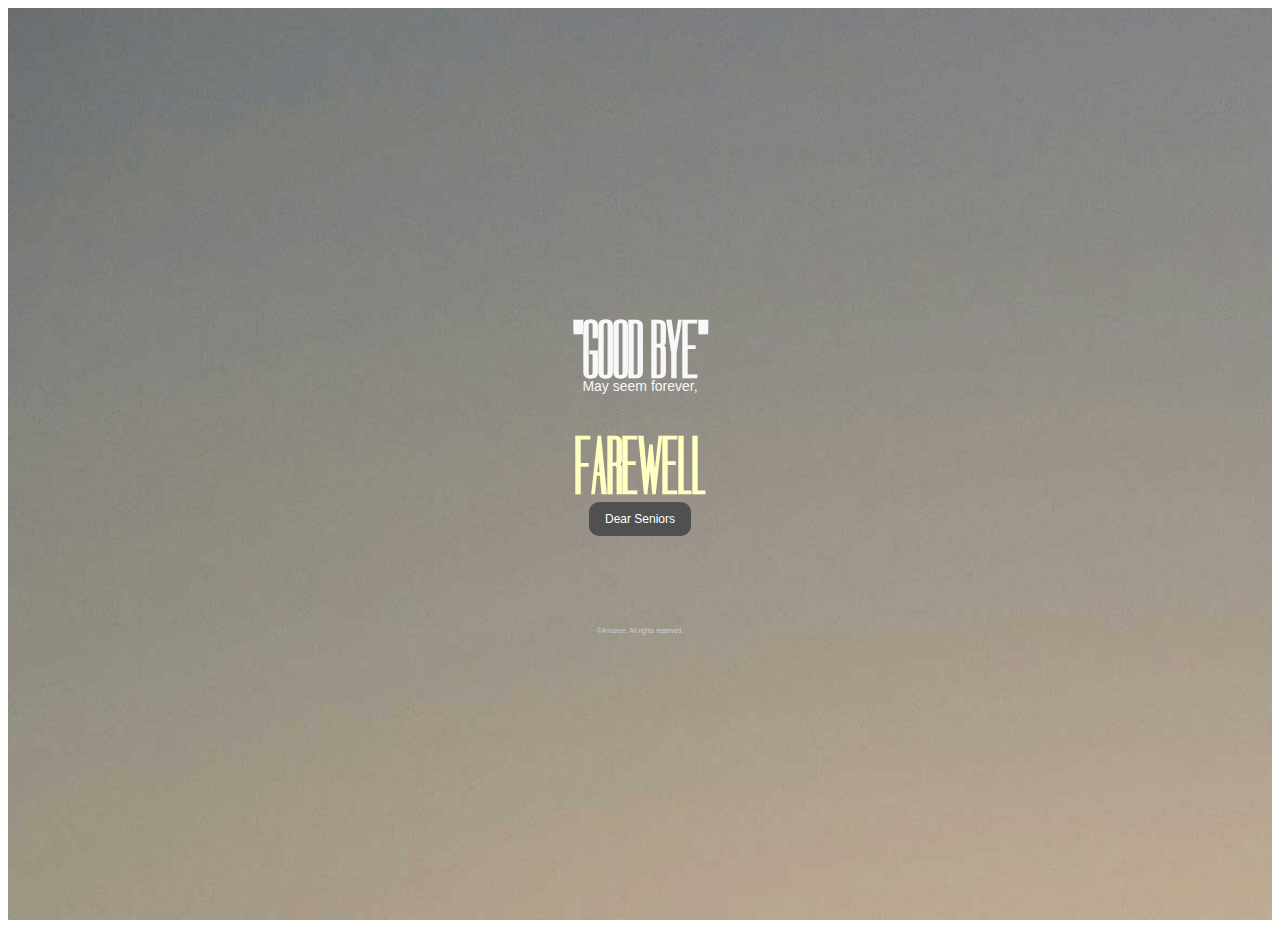
<file: index.html>
<!doctype html>
<html lang="en">

<head>
  <!-- Required meta tags -->
  <meta charset="utf-8">
  <meta name="viewport" content="width=device-width, initial-scale=1">
  <!-- Bootstrap CSS -->
  <link href="https://cdn.jsdelivr.net/npm/bootstrap@5.0.2/dist/css/bootstrap.min.css" rel="stylesheet"
    integrity="sha384-EVSTQN3/azprG1Anm3QDgpJLIm9Nao0Yz1ztcQTwFspd3yD65VohhpuuCOmLASjC" crossorigin="anonymous">
  <link rel="preconnect" href="https://fonts.googleapis.com">
  <link rel="preconnect" href="https://fonts.gstatic.com" crossorigin>
  <link href="https://fonts.googleapis.com/css2?family=Dorsa&family=PT+Sans+Narrow:wght@400;700&display=swap"
    rel="stylesheet">
  <link rel="stylesheet" href="style.css">
  <title>Farewell</title>
</head>

<body>
  <!-- Header -->
  <div class="container-fluid farewell">
    <div class="container">
      <h3>"GOOD BYE"</h3>
      <p>May seem forever,</p>
      <h4>FAREWELL</h4>
    </div>
      <a href="inside.html">Dear Seniors</a>
      <p class="copyright">©Anusree. All rights reserved.</p>
  </div>
  
  <!-- Optional JavaScript; choose one of the two! -->
  <!-- Option 1: Bootstrap Bundle with Popper -->
  <script src="https://cdn.jsdelivr.net/npm/bootstrap@5.0.2/dist/js/bootstrap.bundle.min.js"
    integrity="sha384-MrcW6ZMFYlzcLA8Nl+NtUVF0sA7MsXsP1UyJoMp4YLEuNSfAP+JcXn/tWtIaxVXM"
    crossorigin="anonymous"></script>
  <!-- Option 2: Separate Popper and Bootstrap JS -->
  <!--
    <script src="https://cdn.jsdelivr.net/npm/@popperjs/core@2.9.2/dist/umd/popper.min.js" integrity="sha384-IQsoLXl5PILFhosVNubq5LC7Qb9DXgDA9i+tQ8Zj3iwWAwPtgFTxbJ8NT4GN1R8p" crossorigin="anonymous"></script>
    <script src="https://cdn.jsdelivr.net/npm/bootstrap@5.0.2/dist/js/bootstrap.min.js" integrity="sha384-cVKIPhGWiC2Al4u+LWgxfKTRIcfu0JTxR+EQDz/bgldoEyl4H0zUF0QKbrJ0EcQF" crossorigin="anonymous"></script>
    -->
</body>

</html>
</file>
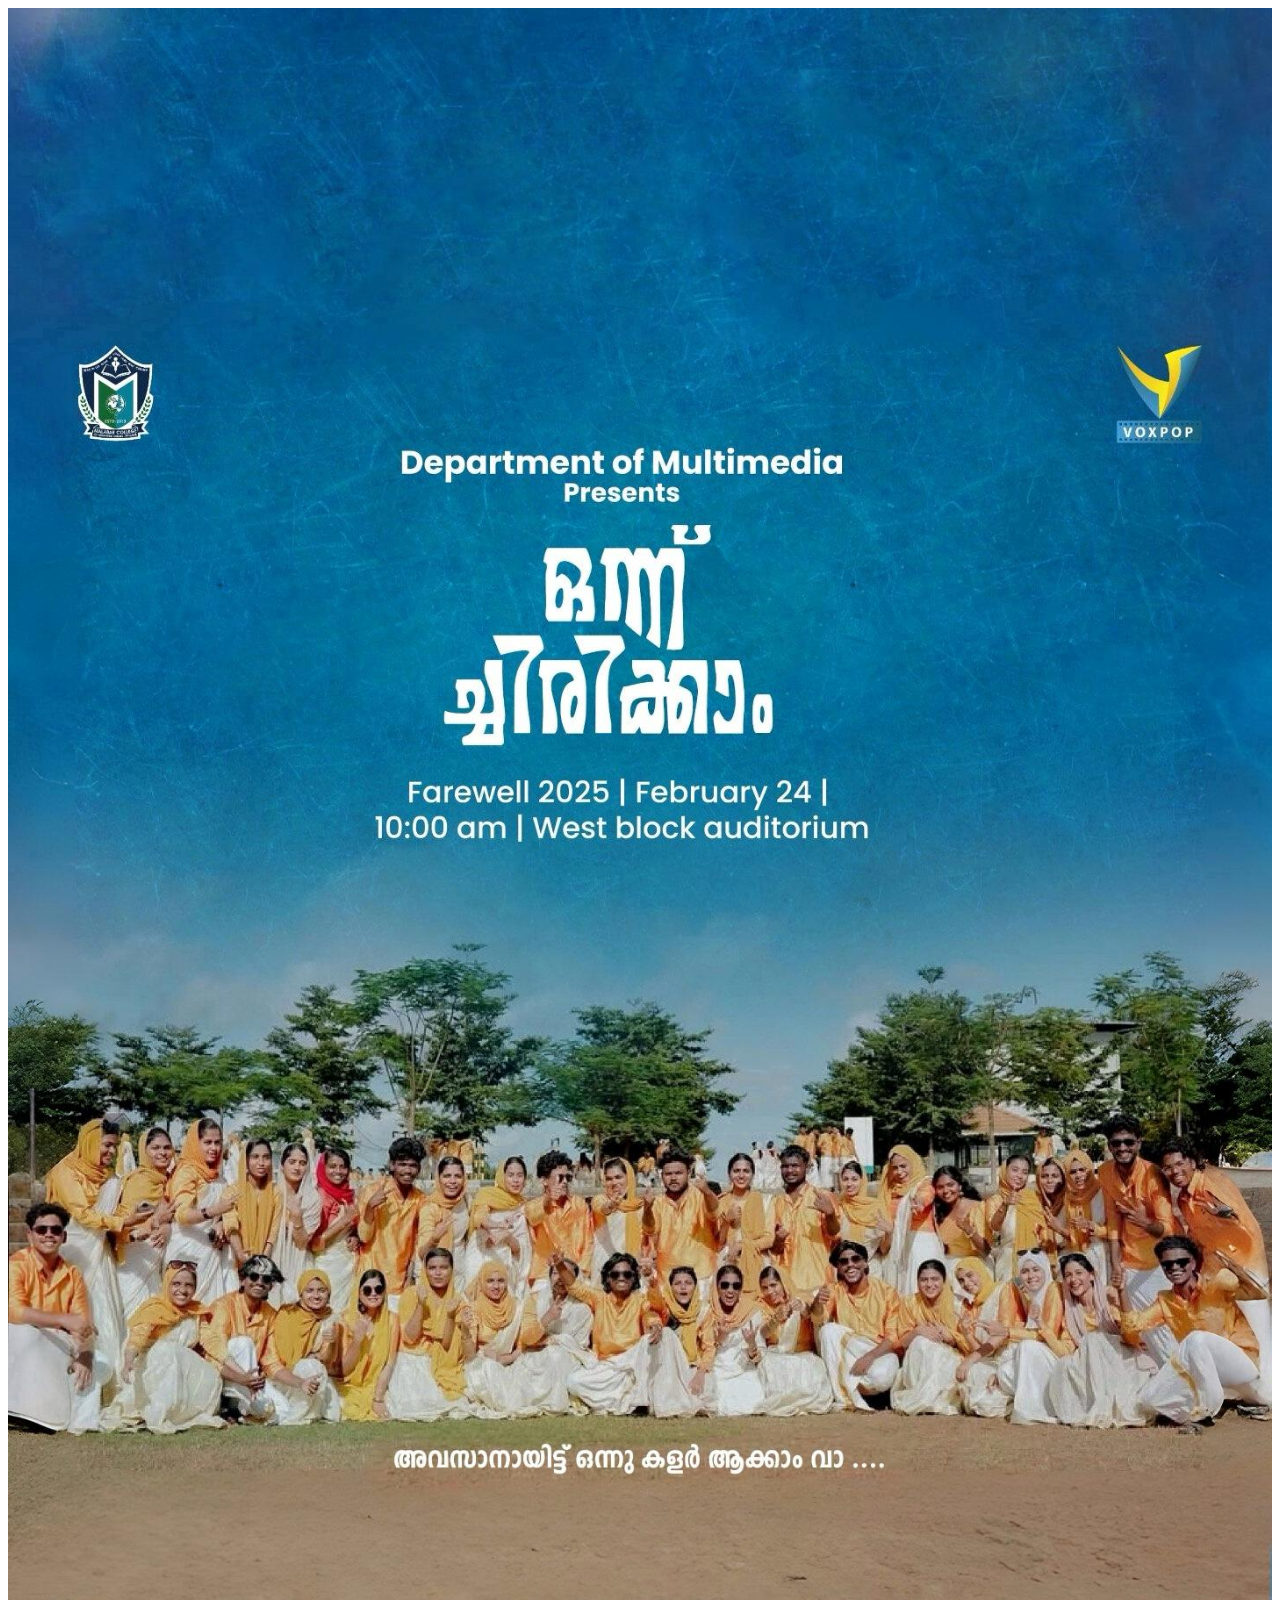
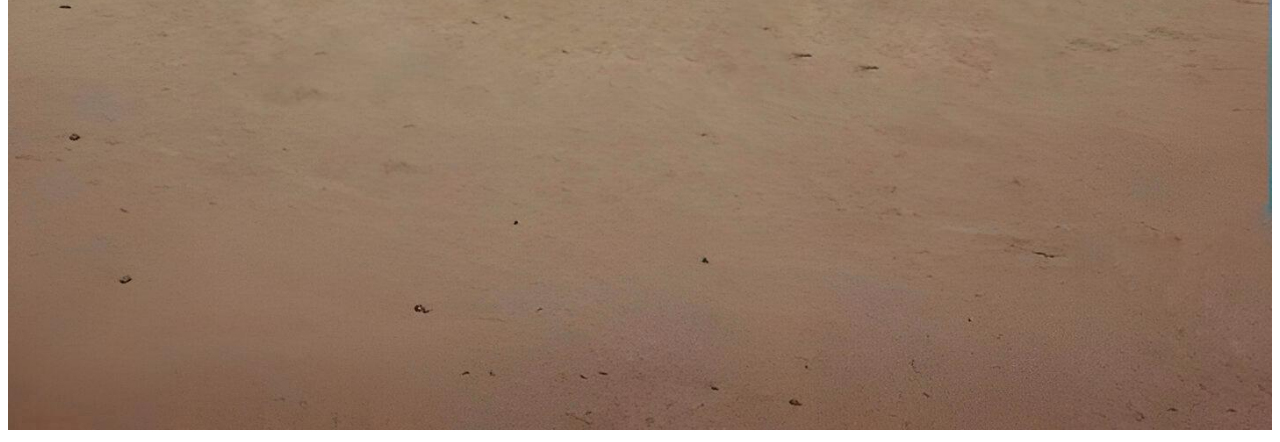
<file: inside.html>
<!doctype html>
<html lang="en">

<head>
  <!-- Required meta tags -->
  <meta charset="utf-8">
  <meta name="viewport" content="width=device-width, initial-scale=1">
  <!-- Bootstrap CSS -->
  <link href="https://cdn.jsdelivr.net/npm/bootstrap@5.0.2/dist/css/bootstrap.min.css" rel="stylesheet"
    integrity="sha384-EVSTQN3/azprG1Anm3QDgpJLIm9Nao0Yz1ztcQTwFspd3yD65VohhpuuCOmLASjC" crossorigin="anonymous">
  <link rel="stylesheet" href="style.css">
  <link href="https://unpkg.com/aos@2.3.1/dist/aos.css" rel="stylesheet">
  <script src="https://unpkg.com/aos@2.3.1/dist/aos.js"></script>
  <title>Farewell</title>
</head>

<body>
  <!-- Header -->
  <div class="container-fluid header-image">
    <div data-aos="fade-down" data-aos-easing="linear" data-aos-duration="1500">
      <img src="images/farewell.jpg" class="mx-auto d-block img-fluid" alt="">
    </div>
  </div>
  <script>
    AOS.init();
  </script>
  <!-- Optional JavaScript; choose one of the two! -->
  <!-- Option 1: Bootstrap Bundle with Popper -->
  <script src="https://cdn.jsdelivr.net/npm/bootstrap@5.0.2/dist/js/bootstrap.bundle.min.js"
    integrity="sha384-MrcW6ZMFYlzcLA8Nl+NtUVF0sA7MsXsP1UyJoMp4YLEuNSfAP+JcXn/tWtIaxVXM"
    crossorigin="anonymous"></script>
  <!-- Option 2: Separate Popper and Bootstrap JS -->
  <!--
    <script src="https://cdn.jsdelivr.net/npm/@popperjs/core@2.9.2/dist/umd/popper.min.js" integrity="sha384-IQsoLXl5PILFhosVNubq5LC7Qb9DXgDA9i+tQ8Zj3iwWAwPtgFTxbJ8NT4GN1R8p" crossorigin="anonymous"></script>
    <script src="https://cdn.jsdelivr.net/npm/bootstrap@5.0.2/dist/js/bootstrap.min.js" integrity="sha384-cVKIPhGWiC2Al4u+LWgxfKTRIcfu0JTxR+EQDz/bgldoEyl4H0zUF0QKbrJ0EcQF" crossorigin="anonymous"></script>
    -->
</body>

</html>
</file>
<file: style.css>
/* Header */
.farewell{padding-top:300px;text-align: center;}
.farewell h3{font-family:  "Dorsa", serif;font-size: 80px;margin: 0%;}
.farewell h4{font-family:  "Dorsa", serif;font-size: 80px;color: #ffffc2;margin: 0%;}
.farewell p{margin: 0%;font-size: 14px;margin-top: -15px;margin-bottom: 30px;}
.copyright{padding: 6px 0;}
p.copyright{text-align: center;color: #d0d0d0;font-size: 6.5px;margin: 0;padding-top: 100px;}
/* iphone */
.farewell{background-image: url(images/image.jpg);overflow: hidden;width: 100%;color: #f8f8f8;text-align: center;
font-family: "Roboto", sans-serif;background-repeat: no-repeat;padding-bottom: 280px;background-size: cover;}
.farewell a{font-family: "Roboto", sans-serif; font-size: 12px;
border-radius: 10px;padding: 10px 16px;text-decoration: none;background-color: #505050;color: #fff;}
.farewell a:hover, .farewell a:focus{border: none;transition: 0.4s;background-color: #f3f3f3;color: #030202;}
/* Responsive */
@media (min-width: 324px) {

/*Inside responsive */
.header-image{padding:0}
.header-image img{width: 100%;}
}
</file>
